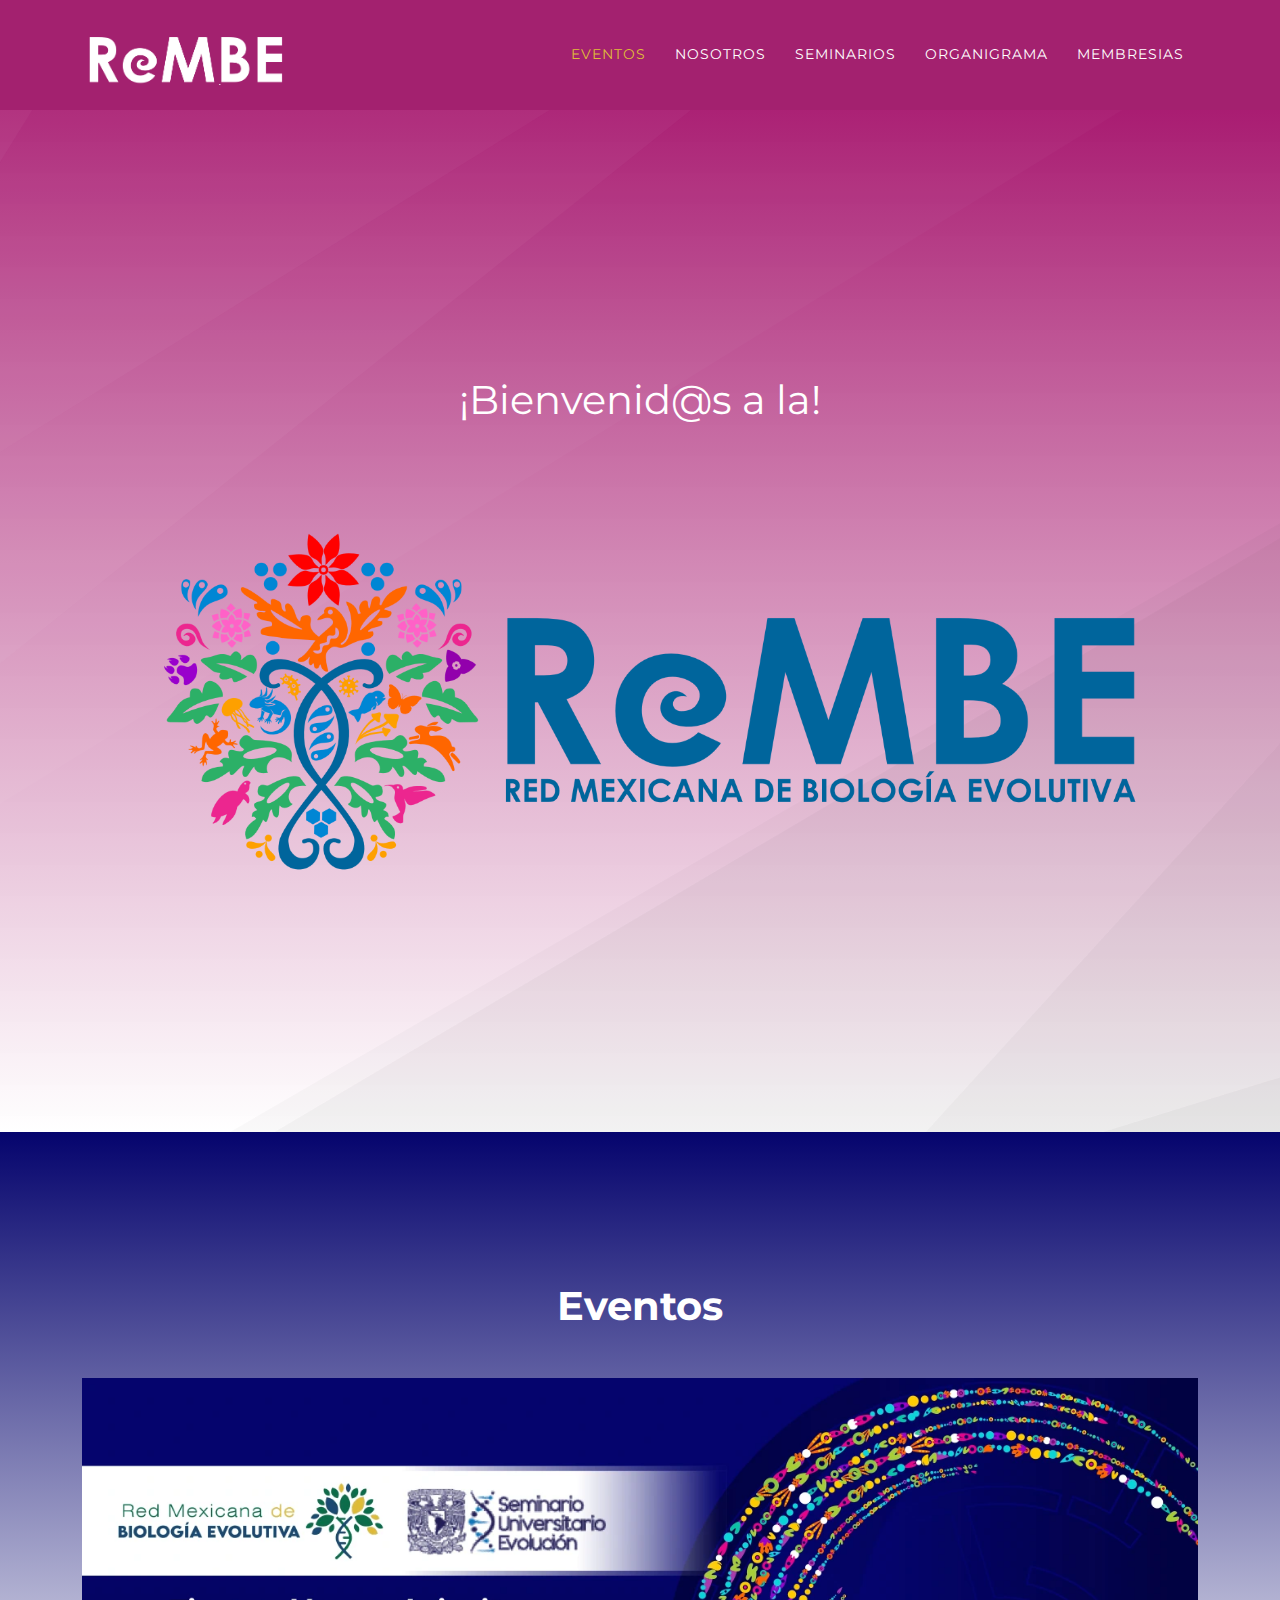
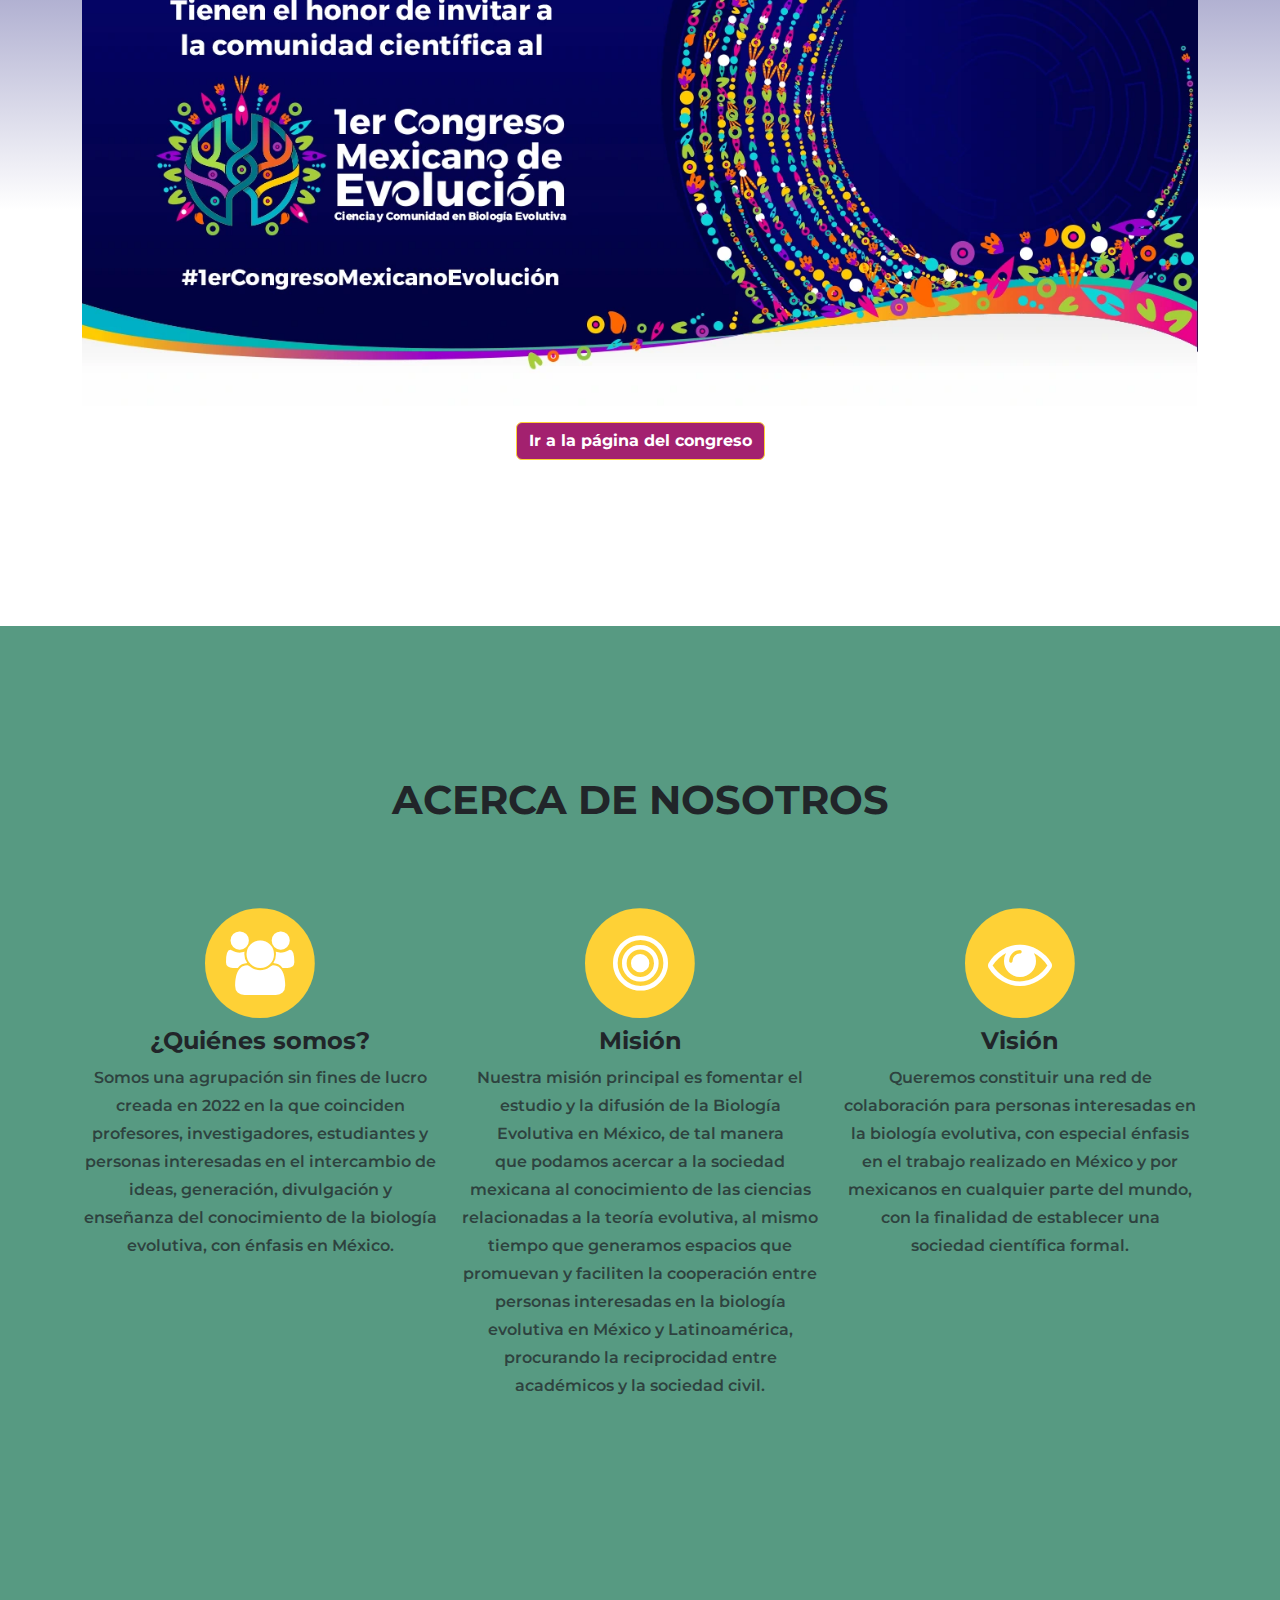
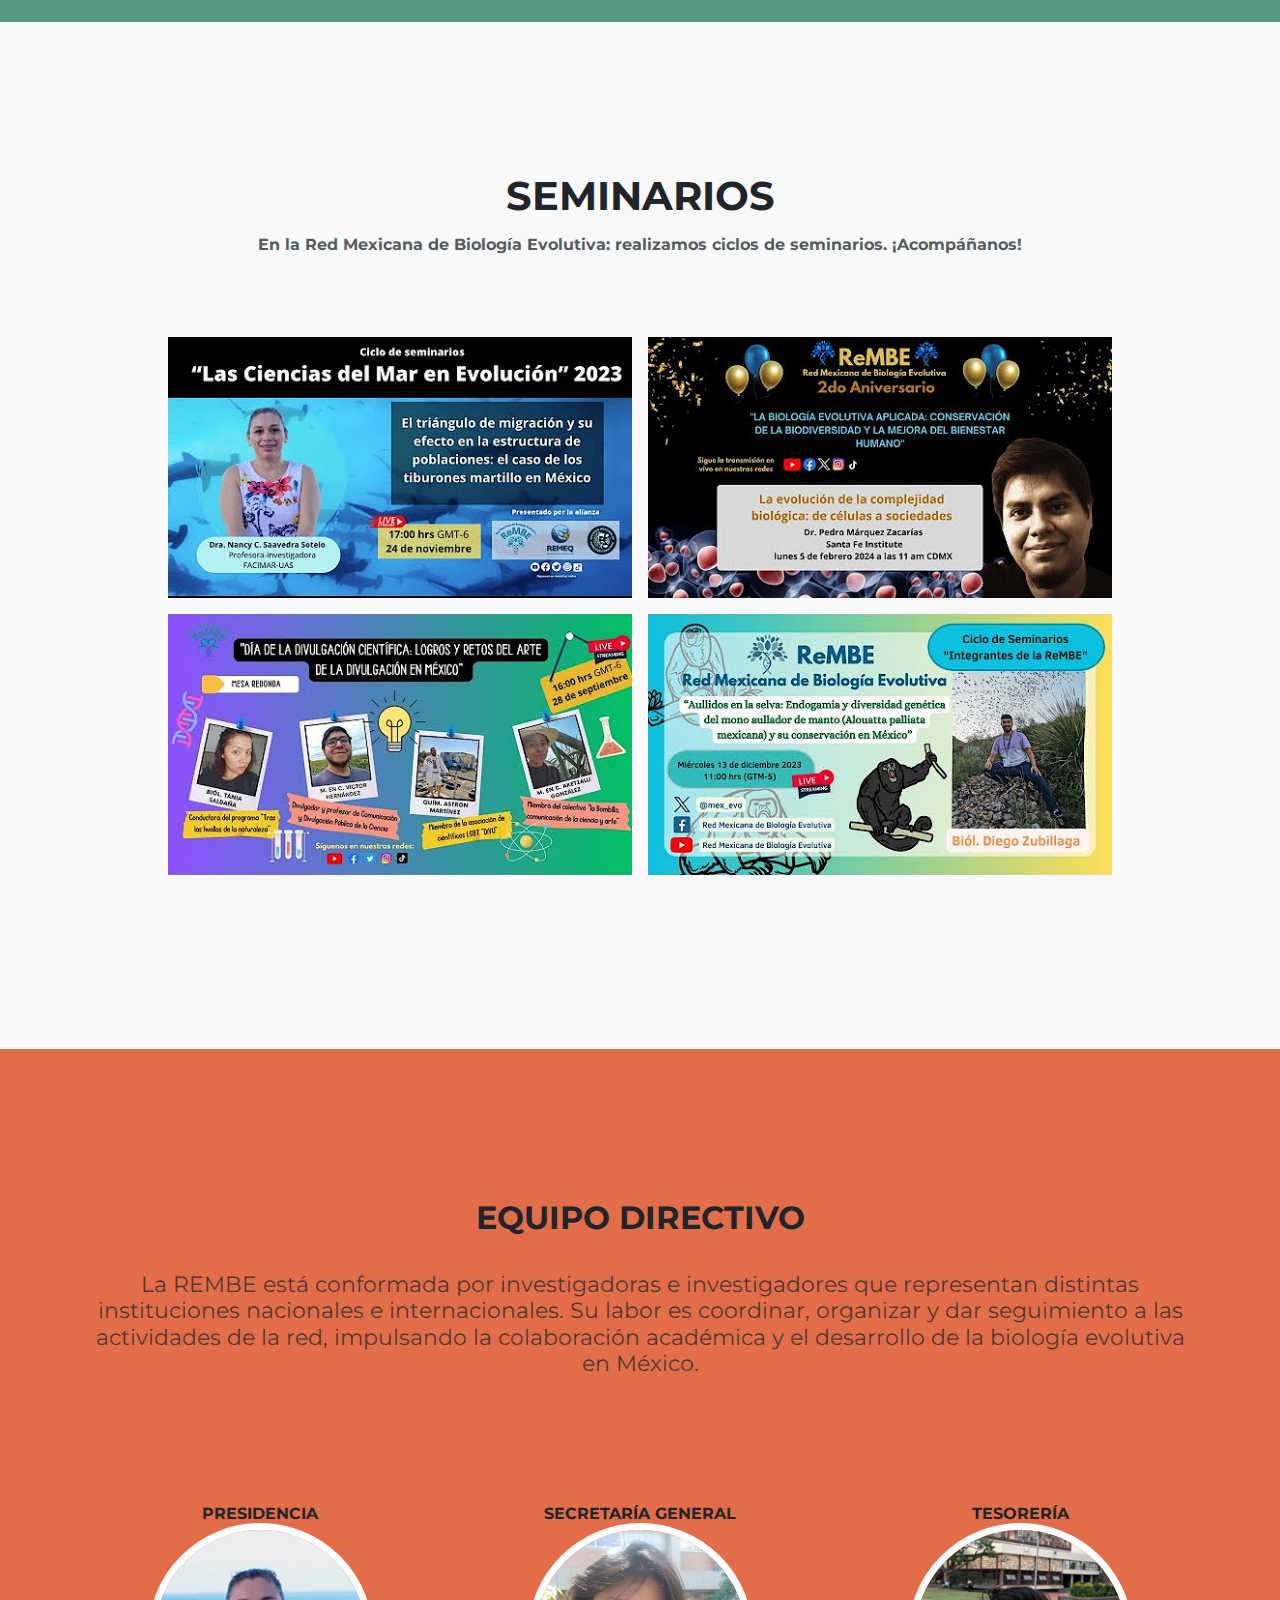
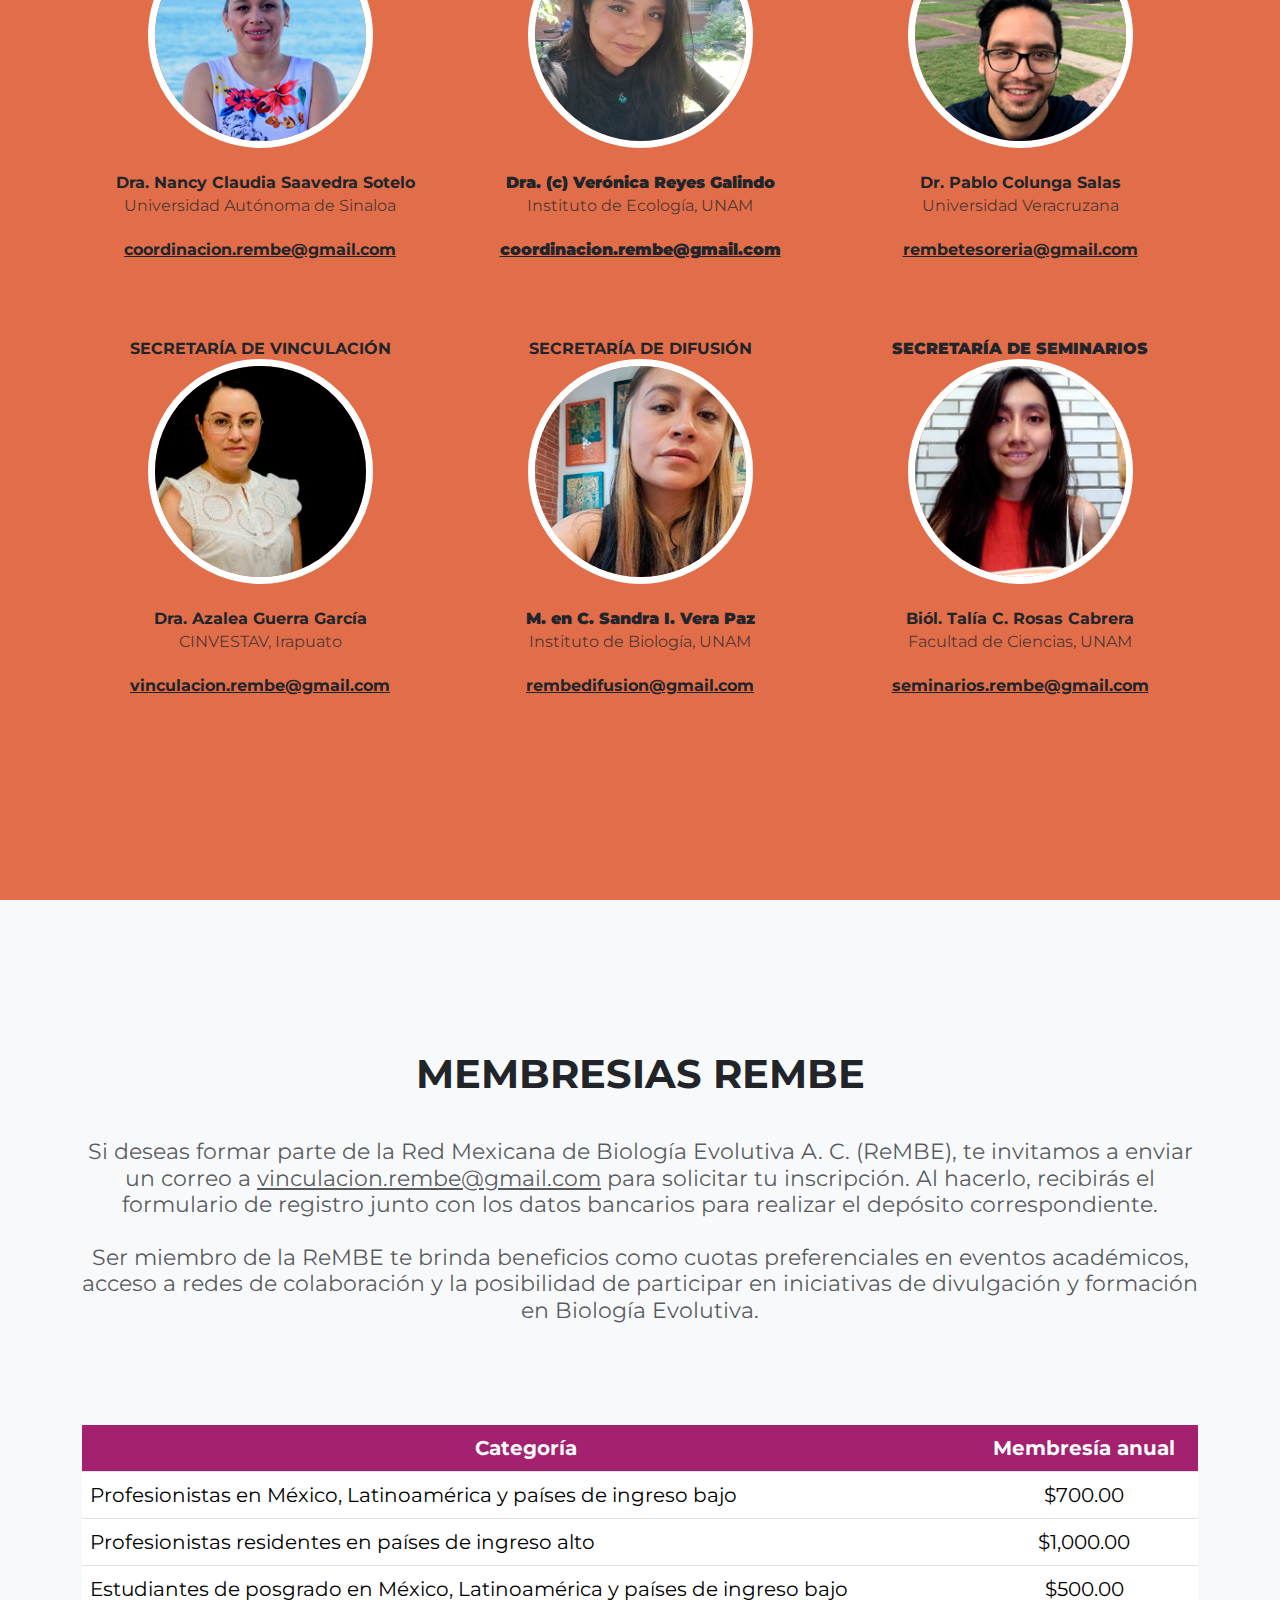
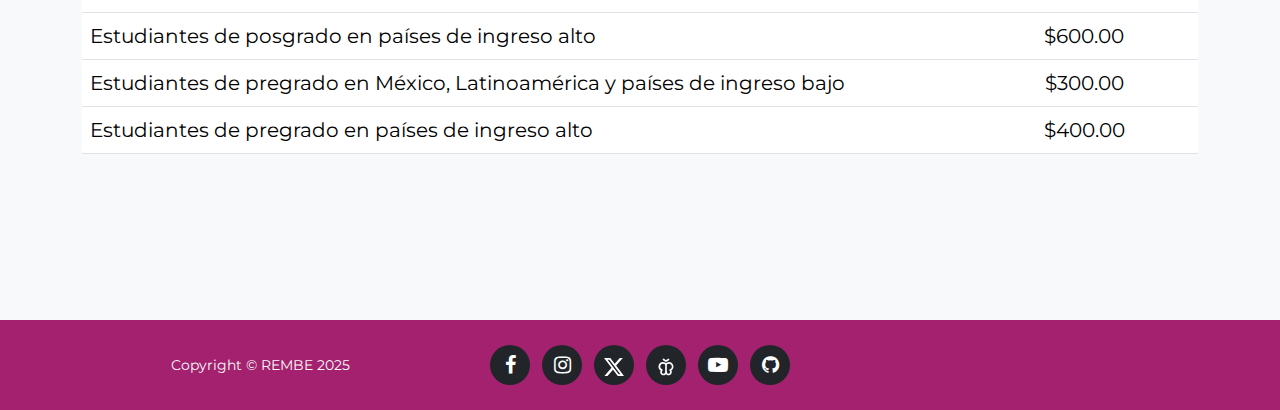
<file: index.html>
<!DOCTYPE html>
<html data-bs-theme="light" lang="es-mx">

<head>
    <meta charset="utf-8">
    <meta name="viewport" content="width=device-width, initial-scale=1.0, shrink-to-fit=no">
    <title>rembe</title>
    <meta property="og:image" content="https://mexbioevo.github.io/assets/img/icono color-1.png">
    <script type="application/ld+json">
        {
            "@context": "http://schema.org",
            "@type": "WebSite",
            "name": "rembe",
            "url": "https://mexbioevo.github.io/"
        }
    </script>
    <link rel="stylesheet" href="assets/bootstrap/css/bootstrap.min.css">
    <link rel="stylesheet" href="https://fonts.googleapis.com/css?family=Montserrat:400,700&amp;display=swap">
    <link rel="stylesheet" href="https://fonts.googleapis.com/css?family=Kaushan+Script&amp;display=swap">
    <link rel="stylesheet" href="assets/fonts/font-awesome.min.css">
    <link rel="stylesheet" href="assets/css/untitled.css">
</head>

<body id="page-top" data-bs-spy="scroll" data-bs-target="#mainNav" data-bs-offset="54">
    <nav class="navbar navbar-expand-lg fixed-top bg-dark navbar-dark" id="mainNav" style="background: rgb(163, 33, 111);">
        <div class="container"><a class="navbar-brand text-center mt-2" href="#page-top" style="background: url(&quot;assets/img/rembe.png&quot;) top / contain no-repeat;">&nbsp; &nbsp; &nbsp; &nbsp; &nbsp; &nbsp; &nbsp; &nbsp; &nbsp; &nbsp; &nbsp; &nbsp; &nbsp; &nbsp; &nbsp;&nbsp;</a><button data-bs-toggle="collapse" data-bs-target="#navbarResponsive" class="navbar-toggler" type="button" aria-controls="navbarResponsive" aria-expanded="false" aria-label="Toggle navigation"><i class="fa fa-bars"></i></button>
            <div class="collapse navbar-collapse" id="navbarResponsive">
                <ul class="navbar-nav ms-auto text-uppercase">
                    <li class="nav-item"><a class="nav-link" href="#eventos">eventos</a></li>
                    <li class="nav-item"><a class="nav-link" href="#nosotros">nOSOTROS</a></li>
                    <li class="nav-item"><a class="nav-link" href="#seminarios">Seminarios</a></li>
                    <li class="nav-item"><a class="nav-link" href="#team">organigrama</a></li>
                    <li class="nav-item"><a class="nav-link" href="#membresias">Membresias</a></li>
                </ul>
            </div>
        </div>
    </nav>
    <header class="masthead" style="background-image: url('assets/img/Shiny_Overlay.svg');">
        <div class="container">
            <div class="intro-text">
                <div class="intro-lead-in"><span><br><br>¡Bienvenid@s a la!<br><br></span></div><img class="img-fluid" width="3300" height="1322" src="assets/img/Logo%20horizontal%20color.png">
            </div>
        </div>
    </header>
    <section id="eventos" style="background: linear-gradient(180deg, #05046d 0%, rgb(255,255,255) 62%, #ffffff 100%), var(--bs-light);">
        <div class="container">
            <div class="row">
                <div class="col">
                    <h1 class="text-center mb-5" style="color: rgb(255,255,255);">Eventos</h1>
                </div>
            </div>
            <div class="row text-center">
                <div class="col">
                    <div>
                        <div class="row">
                            <div class="col"><img class="img-fluid" width="1366" height="769" src="assets/img/EvoMex_circular.webp"></div>
                        </div>
                        <div class="row m-3">
                            <div class="col"><a class="btn btn-primary" role="button" href="https://redmexicanabiologiaevolutiva.github.io/" style="background: rgb(163,33,111);">Ir a la página del congreso</a></div>
                        </div>
                    </div>
                    <div></div>
                </div>
            </div>
        </div>
    </section>
    <section id="nosotros" style="background: #579a82;">
        <div class="container">
            <div class="row">
                <div class="col-lg-12 text-center">
                    <h2 class="text-uppercase section-heading">Acerca de nosotros</h2>
                    <h3 class="text-muted section-subheading"></h3>
                </div>
            </div>
            <div class="row text-center">
                <div class="col-md-4"><span class="fa-stack fa-4x"><i class="fa fa-circle fa-stack-2x text-primary"></i><i class="fa fa-group fa-stack-1x fa-inverse"></i></span>
                    <h4 class="section-heading">¿Quiénes somos?</h4>
                    <p class="fw-semibold text-center text-muted">Somos una agrupación sin fines de lucro creada en 2022 en la que coinciden profesores, investigadores, estudiantes y personas interesadas en el intercambio de ideas, generación, divulgación y enseñanza del conocimiento de la biología evolutiva, con énfasis en México.</p>
                </div>
                <div class="col-md-4"><span class="fa-stack fa-4x"><i class="fa fa-circle fa-stack-2x text-primary"></i><i class="fa fa-bullseye fa-stack-1x fa-inverse"></i></span>
                    <h4 class="section-heading">Misión</h4>
                    <p class="fw-semibold text-muted">Nuestra misión principal es fomentar el estudio y la difusión de la Biología Evolutiva en México, de tal manera que&nbsp;podamos acercar a la sociedad mexicana al conocimiento de las ciencias relacionadas a la teoría evolutiva, al mismo tiempo que generamos espacios que promuevan y faciliten la cooperación entre personas interesadas en la biología evolutiva en México y Latinoamérica, procurando la reciprocidad entre académicos y la sociedad civil.<br><br><br></p>
                </div>
                <div class="col-md-4"><span class="fa-stack fa-4x"><i class="fa fa-circle fa-stack-2x text-primary"></i><i class="fa fa-eye fa-stack-1x fa-inverse"></i></span>
                    <h4 class="section-heading">Visión</h4>
                    <p class="fw-semibold text-muted">Queremos constituir una red de colaboración para personas interesadas en la biología evolutiva, con especial énfasis en el trabajo realizado en México y por mexicanos en cualquier parte del mundo, con la finalidad de establecer una sociedad científica formal.<br><br><br></p>
                </div>
            </div>
        </div>
    </section>
    <section class="bg-light" id="seminarios">
        <div class="container">
            <div class="row">
                <div class="col-lg-12 text-center">
                    <h2 class="text-uppercase section-heading">Seminarios</h2>
                    <h3 class="fw-bold text-muted section-subheading">En la Red Mexicana de Biología Evolutiva: realizamos ciclos de seminarios. ¡Acompáñanos!</h3>
                    <div class="m-3"><a href="https://www.youtube.com/watch?v=gISxJFZEJaI&amp;list=PLvK-WN7A_DW2ZLIRzBMZGAU6SWH74eAZZ"><img class="img-fluid px-2 py-2" width="480" height="270" src="assets/img/hqdefault%20(1).jpg"></a><a href="https://www.youtube.com/watch?v=Ehauu9K_jTU&amp;list=PLvK-WN7A_DW3kZ7RJCBCKXRhvvVTzHrzR"><img class="img-fluid px-2 py-2" width="480" height="270" src="assets/img/hqdefault.jpg"></a><a href="https://www.youtube.com/watch?v=oVg-eqh8qiQ&amp;list=PLvK-WN7A_DW1ZEM5x0hchRqbhRDO7UsJR"><img class="img-fluid px-2 py-2" width="480" height="270" src="assets/img/dias_con.jpg"></a><a href="https://www.youtube.com/watch?v=6SNLxCBQIHQ&amp;list=PLvK-WN7A_DW1VPhoORuYJ2Qi2KtUNzdDC"><img class="img-fluid px-2 py-2" width="480" height="270" src="assets/img/2do_dia_sem.jpg"></a></div>
                </div>
            </div>
        </div>
    </section>
    <section class="bg-light" id="team" style="background: linear-gradient(rgba(222,90,49,0.88), rgba(222,90,49,0.88)), rgb(37,122,208);">
        <div class="container">
            <div class="row">
                <div class="col-lg-12 text-center">
                    <h2 class="text-uppercase">Equipo Directivo</h2>
                    <h3 class="text-muted section-subheading" style="font-size: 22px;"><br>La REMBE está conformada por investigadoras e investigadores que representan distintas instituciones nacionales e internacionales. Su labor es coordinar, organizar y dar seguimiento a las actividades de la red, impulsando la colaboración académica y el desarrollo de la biología evolutiva en México.<br><br></h3>
                </div>
            </div>
            <div class="row">
                <div class="col-sm-4">
                    <div class="team-member">
                        <h4 class="text-uppercase" style="font-size: 16px;">Presidencia</h4><img class="rounded-circle mx-auto" src="assets/img/team/NCSS.png">
                        <h4 style="font-size: 16px;">&nbsp;&nbsp;Dra. Nancy Claudia Saavedra Sotelo</h4>
                        <p class="text-muted">Universidad Autónoma de Sinaloa</p>
                        <p style="font-weight: bold;"><span style="text-decoration: underline;">coordinacion.rembe@gmail.com</span></p>
                    </div>
                </div>
                <div class="col-sm-4">
                    <div class="team-member">
                        <h4 class="text-uppercase" style="font-size: 16px;">Secretaría general</h4><img class="rounded-circle mx-auto" src="assets/img/team/WhatsApp%20Image%202025-09-05%20at%209.43.41%20AM.jpeg">
                        <h4 style="font-size: 16px;"><strong>Dra. (c) Verónica Reyes Galindo</strong></h4>
                        <p class="text-muted">Instituto de Ecología, UNAM</p>
                        <p style="font-weight: bold;"><strong><span style="text-decoration: underline;">coordinacion.rembe@gmail.com</span></strong></p>
                    </div>
                </div>
                <div class="col-sm-4">
                    <div class="team-member">
                        <h4 class="text-uppercase" style="font-size: 16px;">Tesorería</h4><img class="rounded-circle mx-auto" src="assets/img/team/PFCS.png">
                        <h4 style="font-size: 16px;">Dr. Pablo Colunga Salas</h4>
                        <p class="text-muted">Universidad Veracruzana</p>
                        <p style="font-weight: bold;"><span style="text-decoration: underline;">rembetesoreria@gmail.com</span></p>
                    </div>
                </div>
            </div>
            <div class="row">
                <div class="col-sm-4">
                    <div class="team-member">
                        <h4 class="text-uppercase" style="font-size: 16px;">Secretaría de vinculación</h4><img class="rounded-circle mx-auto" src="assets/img/team/AGG.png">
                        <h4 style="font-size: 16px;">Dra. Azalea Guerra García</h4>
                        <p class="text-muted">CINVESTAV, Irapuato</p>
                        <p style="font-weight: bold;"><span style="text-decoration: underline;">vinculacion.rembe@gmail.com</span></p>
                    </div>
                </div>
                <div class="col-sm-4">
                    <div class="team-member">
                        <h4 class="text-uppercase" style="font-size: 16px;">Secretaría de difusión</h4><img class="rounded-circle mx-auto" src="assets/img/team/SVP.png">
                        <h4 style="font-size: 16px;"><strong>M. en C. Sandra I. Vera Paz</strong></h4>
                        <p class="text-muted">Instituto de Biología, UNAM</p>
                        <p style="font-weight: bold;"><span style="text-decoration: underline;">rembedifusion@gmail.com</span></p>
                    </div>
                </div>
                <div class="col-sm-4">
                    <div class="team-member">
                        <h4 class="text-uppercase" style="font-size: 16px;"><strong>Secretaría de seminarios</strong></h4><img class="rounded-circle mx-auto" src="assets/img/team/TRC.png">
                        <h4 style="font-size: 16px;">Biól. Talía C. Rosas Cabrera</h4>
                        <p class="text-muted">Facultad de Ciencias, UNAM</p>
                        <p style="font-weight: bold;"><span style="text-decoration: underline;">seminarios.rembe@gmail.com</span></p>
                    </div>
                </div>
            </div>
        </div>
    </section>
    <section id="membresias" style="background: var(--bs-light);">
        <div class="container">
            <div class="row">
                <div class="col-lg-12 text-center">
                    <h2 class="text-uppercase section-heading">Membresias ReMBE</h2>
                    <h3 class="text-muted section-subheading" style="font-size: 22px;text-align: center;"><br>Si deseas formar parte de la Red Mexicana de Biología Evolutiva A. C. (ReMBE), te invitamos a enviar un correo a&nbsp;<span style="text-decoration: underline;">vinculacion.rembe@gmail.com</span>&nbsp;para solicitar tu inscripción. Al hacerlo, recibirás el formulario de registro junto con los datos bancarios para realizar el depósito correspondiente.<br><br>Ser miembro de la ReMBE te brinda beneficios como cuotas preferenciales en eventos académicos, acceso a redes de colaboración y la posibilidad de participar en iniciativas de divulgación y formación en Biología Evolutiva.<br><br></h3>
                </div>
            </div>
            <div class="row text-center">
                <div class="col">
                    <div class="table-responsive">
                        <table class="table">
                            <thead>
                                <tr style="font-size: 20px;">
                                    <th style="font-size: 20px;background: rgb(163, 33, 111);color: var(--bs-light);">Categoría</th>
                                    <th style="font-size: 20px;background: rgb(163, 33, 111);color: rgb(255,255,255);">Membresía anual</th>
                                </tr>
                            </thead>
                            <tbody style="font-size: 20px;">
                                <tr style="font-size: 20px;">
                                    <td style="text-align: left;font-size: 20px;">Profesionistas en México, Latinoamérica y países de ingreso bajo</td>
                                    <td style="text-align: center;font-size: 20px;">$700.00</td>
                                </tr>
                                <tr style="font-size: 20px;">
                                    <td style="text-align: left;font-size: 20px;">Profesionistas residentes en países de ingreso alto</td>
                                    <td style="font-size: 20px;">$1,000.00</td>
                                </tr>
                                <tr style="font-size: 20px;">
                                    <td style="text-align: left;font-size: 20px;">Estudiantes de posgrado en México, Latinoamérica y países de ingreso bajo</td>
                                    <td style="font-size: 20px;">$500.00</td>
                                </tr>
                                <tr style="font-size: 20px;">
                                    <td style="text-align: left;font-size: 20px;">Estudiantes de posgrado en países de ingreso alto</td>
                                    <td style="font-size: 20px;">$600.00</td>
                                </tr>
                                <tr style="font-size: 20px;">
                                    <td style="text-align: left;font-size: 20px;">Estudiantes de pregrado en México, Latinoamérica y países de ingreso bajo</td>
                                    <td style="font-size: 20px;">$300.00</td>
                                </tr>
                                <tr style="font-size: 20px;">
                                    <td style="text-align: left;font-size: 20px;">Estudiantes de pregrado en países de ingreso alto</td>
                                    <td style="font-size: 20px;">$400.00</td>
                                </tr>
                            </tbody>
                        </table>
                    </div>
                </div>
            </div>
        </div>
    </section>
    <footer style="background: rgb(163,33,111);">
        <div class="container">
            <div class="row">
                <div class="col-md-4"><span class="copyright" style="color: var(--bs-light);">Copyright&nbsp;© REMBE 2025</span></div>
                <div class="col-md-4">
                    <ul class="list-inline social-buttons">
                        <li class="list-inline-item"><a href="https://www.facebook.com/p/Red-Mexicana-de-Biolog%C3%ADa-Evolutiva-100081609823896/?locale=es_LA"><i class="fa fa-facebook"></i></a></li>
                        <li class="list-inline-item"><a href="https://www.instagram.com/rembe__/#"><i class="fa fa-instagram"></i></a></li>
                        <li class="list-inline-item"><a href="https://x.com/mex_evo"><svg xmlns="http://www.w3.org/2000/svg" width="1em" height="1em" fill="currentColor" viewBox="0 0 16 16" class="bi bi-twitter-x">
                                    <path d="M12.6.75h2.454l-5.36 6.142L16 15.25h-4.937l-3.867-5.07-4.425 5.07H.316l5.733-6.57L0 .75h5.063l3.495 4.633L12.601.75Zm-.86 13.028h1.36L4.323 2.145H2.865l8.875 11.633Z"></path>
                                </svg></a></li>
                        <li class="list-inline-item"><a href="https://bsky.app/profile/rembe.bsky.social"><svg xmlns="http://www.w3.org/2000/svg" width="1em" height="1em" viewBox="0 0 24 24" stroke-width="2" stroke="currentColor" fill="none" stroke-linecap="round" stroke-linejoin="round" class="icon icon-tabler icon-tabler-butterfly">
                                    <path stroke="none" d="M0 0h24v24H0z" fill="none"></path>
                                    <path d="M12 18.176a3 3 0 1 1 -4.953 -2.449l-.025 .023a4.502 4.502 0 0 1 1.483 -8.75c1.414 0 2.675 .652 3.5 1.671a4.5 4.5 0 1 1 4.983 7.079a3 3 0 1 1 -4.983 2.25z"></path>
                                    <path d="M12 19v-10"></path>
                                    <path d="M9 3l3 2l3 -2"></path>
                                </svg></a></li>
                        <li class="list-inline-item"><a href="https://www.youtube.com/@RedMexicanadeBiologiaEvolutiva"><i class="fa fa-youtube-play"></i></a></li>
                        <li class="list-inline-item"><a href="https://github.com/mexbioevo"><i class="fa fa-github"></i></a></li>
                    </ul>
                </div>
                <div class="col-md-4">
                    <ul class="list-inline quicklinks">
                        <li class="list-inline-item"><a href="#" style="color: rgb(255,255,255);"></a></li>
                    </ul>
                </div>
            </div>
        </div>
    </footer>
    <div class="modal fade text-center portfolio-modal" role="dialog" tabindex="-1" id="portfolioModal1">
        <div class="modal-dialog modal-lg" role="document">
            <div class="modal-content">
                <div class="container">
                    <div class="row">
                        <div class="col-lg-8 mx-auto">
                            <div class="modal-body">
                                <h2 class="text-uppercase">Project Name</h2>
                                <p class="text-muted item-intro">Lorem ipsum dolor sit amet consectetur.</p><img class="img-fluid d-block mx-auto" src="assets/img/portfolio/1-full.jpg">
                                <p>Use this area to describe your project. Lorem ipsum dolor sit amet, consectetur adipisicing elit. Est blanditiis dolorem culpa incidunt minus dignissimos deserunt repellat aperiam quasi sunt officia expedita beatae cupiditate, maiores repudiandae, nostrum, reiciendis facere nemo!</p>
                                <ul class="list-unstyled">
                                    <li>Date: January 2017</li>
                                    <li>Client: Threads</li>
                                    <li>Category: Illustration</li>
                                </ul><button class="btn btn-primary" type="button" data-bs-dismiss="modal"><i class="fa fa-times"></i><span>&nbsp;Close Project</span></button>
                            </div>
                        </div>
                    </div>
                </div>
            </div>
        </div>
    </div>
    <div class="modal fade text-center portfolio-modal" role="dialog" tabindex="-1" id="portfolioModal2">
        <div class="modal-dialog modal-lg" role="document">
            <div class="modal-content">
                <div class="container">
                    <div class="row">
                        <div class="col-lg-8 mx-auto">
                            <div class="modal-body">
                                <h2 class="text-uppercase">Project Name</h2>
                                <p class="text-muted item-intro">Lorem ipsum dolor sit amet consectetur.</p><img class="img-fluid d-block mx-auto" src="assets/img/portfolio/2-full.jpg">
                                <p>Use this area to describe your project. Lorem ipsum dolor sit amet, consectetur adipisicing elit. Est blanditiis dolorem culpa incidunt minus dignissimos deserunt repellat aperiam quasi sunt officia expedita beatae cupiditate, maiores repudiandae, nostrum, reiciendis facere nemo!</p>
                                <ul class="list-unstyled">
                                    <li>Date: January 2017</li>
                                    <li>Client: Threads</li>
                                    <li>Category: Illustration</li>
                                </ul><button class="btn btn-primary" type="button" data-bs-dismiss="modal"><i class="fa fa-times"></i><span>&nbsp;Close Project</span></button>
                            </div>
                        </div>
                    </div>
                </div>
            </div>
        </div>
    </div>
    <div class="modal fade text-center portfolio-modal" role="dialog" tabindex="-1" id="portfolioModal3">
        <div class="modal-dialog modal-lg" role="document">
            <div class="modal-content">
                <div class="container">
                    <div class="row">
                        <div class="col-lg-8 mx-auto">
                            <div class="modal-body">
                                <h2 class="text-uppercase">Project Name</h2>
                                <p class="text-muted item-intro">Lorem ipsum dolor sit amet consectetur.</p><img class="img-fluid d-block mx-auto" src="assets/img/portfolio/3-full.jpg">
                                <p>Use this area to describe your project. Lorem ipsum dolor sit amet, consectetur adipisicing elit. Est blanditiis dolorem culpa incidunt minus dignissimos deserunt repellat aperiam quasi sunt officia expedita beatae cupiditate, maiores repudiandae, nostrum, reiciendis facere nemo!</p>
                                <ul class="list-unstyled">
                                    <li>Date: January 2017</li>
                                    <li>Client: Threads</li>
                                    <li>Category: Illustration</li>
                                </ul><button class="btn btn-primary" type="button" data-bs-dismiss="modal"><i class="fa fa-times"></i><span>&nbsp;Close Project</span></button>
                            </div>
                        </div>
                    </div>
                </div>
            </div>
        </div>
    </div>
    <div class="modal fade text-center portfolio-modal" role="dialog" tabindex="-1" id="portfolioModal4">
        <div class="modal-dialog modal-lg" role="document">
            <div class="modal-content">
                <div class="container">
                    <div class="row">
                        <div class="col-lg-8 mx-auto">
                            <div class="modal-body">
                                <h2 class="text-uppercase">Project Name</h2>
                                <p class="text-muted item-intro">Lorem ipsum dolor sit amet consectetur.</p><img class="img-fluid d-block mx-auto" src="assets/img/portfolio/4-full.jpg">
                                <p>Use this area to describe your project. Lorem ipsum dolor sit amet, consectetur adipisicing elit. Est blanditiis dolorem culpa incidunt minus dignissimos deserunt repellat aperiam quasi sunt officia expedita beatae cupiditate, maiores repudiandae, nostrum, reiciendis facere nemo!</p>
                                <ul class="list-unstyled">
                                    <li>Date: January 2017</li>
                                    <li>Client: Threads</li>
                                    <li>Category: Illustration</li>
                                </ul><button class="btn btn-primary" type="button" data-bs-dismiss="modal"><i class="fa fa-times"></i><span>&nbsp;Close Project</span></button>
                            </div>
                        </div>
                    </div>
                </div>
            </div>
        </div>
    </div>
    <div class="modal fade text-center portfolio-modal" role="dialog" tabindex="-1" id="portfolioModal5">
        <div class="modal-dialog modal-lg" role="document">
            <div class="modal-content">
                <div class="container">
                    <div class="row">
                        <div class="col-lg-8 mx-auto">
                            <div class="modal-body">
                                <h2 class="text-uppercase">Project Name</h2>
                                <p class="text-muted item-intro">Lorem ipsum dolor sit amet consectetur.</p><img class="img-fluid d-block mx-auto" src="assets/img/portfolio/5-full.jpg">
                                <p>Use this area to describe your project. Lorem ipsum dolor sit amet, consectetur adipisicing elit. Est blanditiis dolorem culpa incidunt minus dignissimos deserunt repellat aperiam quasi sunt officia expedita beatae cupiditate, maiores repudiandae, nostrum, reiciendis facere nemo!</p>
                                <ul class="list-unstyled">
                                    <li>Date: January 2017</li>
                                    <li>Client: Threads</li>
                                    <li>Category: Illustration</li>
                                </ul><button class="btn btn-primary" type="button" data-bs-dismiss="modal"><i class="fa fa-times"></i><span>&nbsp;Close Project</span></button>
                            </div>
                        </div>
                    </div>
                </div>
            </div>
        </div>
    </div>
    <div class="modal fade text-center portfolio-modal" role="dialog" tabindex="-1" id="portfolioModal6">
        <div class="modal-dialog modal-lg" role="document">
            <div class="modal-content">
                <div class="container">
                    <div class="row">
                        <div class="col-lg-8 mx-auto">
                            <div class="modal-body">
                                <h2 class="text-uppercase">Project Name</h2>
                                <p class="text-muted item-intro">Lorem ipsum dolor sit amet consectetur.</p><img class="img-fluid d-block mx-auto" src="assets/img/portfolio/6-full.jpg">
                                <p>Use this area to describe your project. Lorem ipsum dolor sit amet, consectetur adipisicing elit. Est blanditiis dolorem culpa incidunt minus dignissimos deserunt repellat aperiam quasi sunt officia expedita beatae cupiditate, maiores repudiandae, nostrum, reiciendis facere nemo!</p>
                                <ul class="list-unstyled">
                                    <li>Date: January 2017</li>
                                    <li>Client: Threads</li>
                                    <li>Category: Illustration</li>
                                </ul><button class="btn btn-primary" type="button" data-bs-dismiss="modal"><i class="fa fa-times"></i><span>&nbsp;Close Project</span></button>
                            </div>
                        </div>
                    </div>
                </div>
            </div>
        </div>
    </div>
    <script src="assets/bootstrap/js/bootstrap.min.js"></script>
    <script src="assets/js/agency.js"></script>
</body>

</html>
</file>
<file: assets/css/untitled.css>
#mainNav .navbar-nav .nav-item .nav-link.active, #mainNav .navbar-nav .nav-item .nav-link:hover {
  color: #dfbc38;
}

.bg-dark {
  background-color: #a3216f !important;
}

#mainNav .navbar-toggler {
  font-size: 12px;
  right: 0;
  padding: 13px;
  text-transform: uppercase;
  color: #fff;
  border: 0;
  background-color: #dfbc38;
  font-family: "Montserrat","Helvetica Neue",Helvetica,Arial,sans-serif;
}

#mainNav .navbar-brand {
  color: #dfbc38;
  font-family: "Kaushan Script","Helvetica Neue",Helvetica,Arial,cursive;
}
</file>
